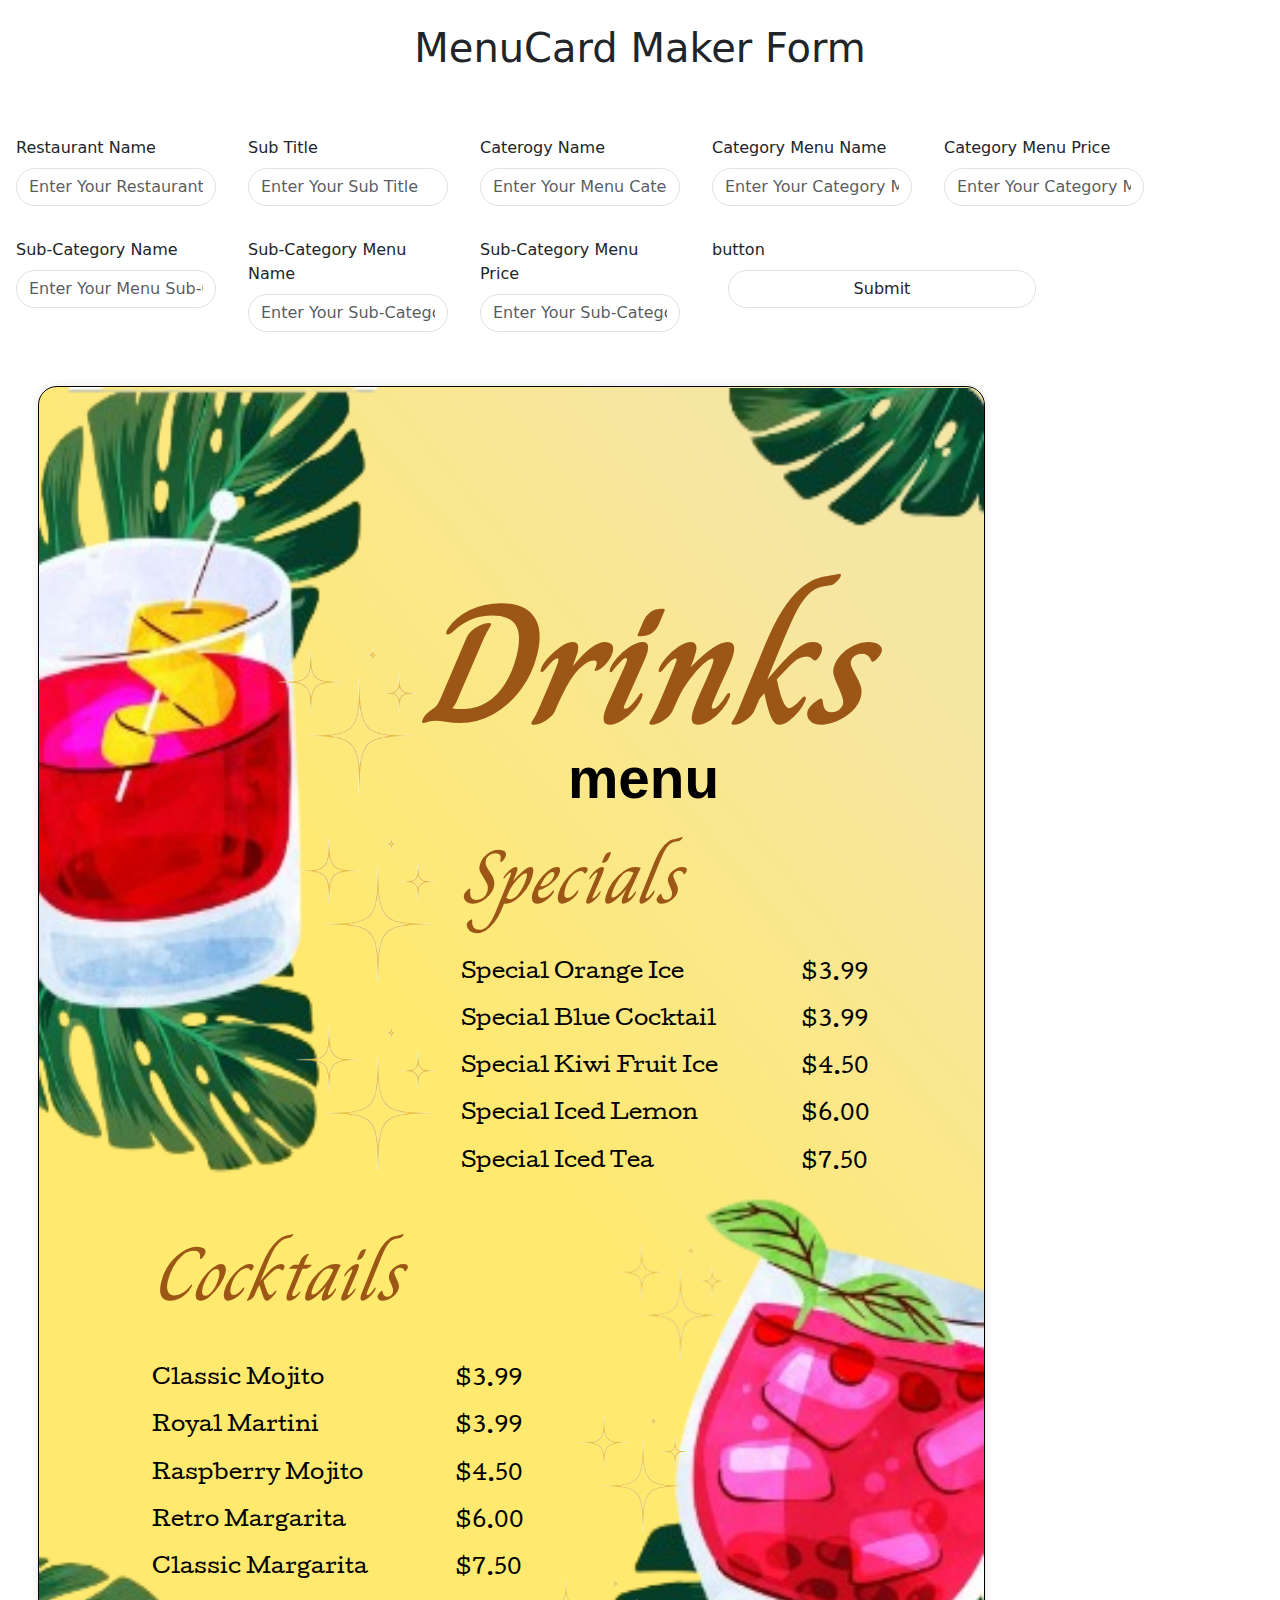
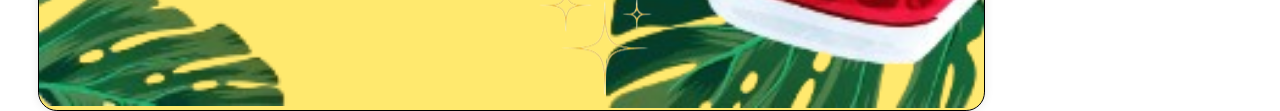
<file: SubmittedAssignments/snehal_more_form_view/index.html>
<!DOCTYPE html>
<html lang="en">
<head>
  <meta charset="UTF-8">
  <meta name="viewport" content="width=device-width, initial-scale=1.0">
  <title>Report Maker Form</title>
  <link href="https://cdn.jsdelivr.net/npm/bootstrap@5.3.0-alpha1/dist/css/bootstrap.min.css" rel="stylesheet">
  <link rel="preconnect" href="https://fonts.googleapis.com">
  <link rel="preconnect" href="https://fonts.gstatic.com" crossorigin>
  <link href="https://fonts.googleapis.com/css2?family=Charm:wght@400;700&family=Cutive&family=Estonia&family=Great+Vibes&family=Metal&display=swap" rel="stylesheet">
  <link rel="stylesheet" href="css/drink.css">
</head>
<body>
  <h1 class="text-center mt-4">MenuCard Maker Form</h1>

  <issue-component></issue-component>
  <menu-component></menu-component>

  <script src="script.js"></script>
</body>
</html>
</file>
<file: SubmittedAssignments/snehal_more_form_view/css/drink.css>
.menu-wrapper{
  border: 0.1mm solid black;
  border-radius: 5mm;
  background: linear-gradient(50deg, #ffe96e 0%, #ffe96e 45%, #f6e6a3 85%);
  background-blend-mode: multiply, multiply;
  width: 250mm;
  height: 350mm;
  left: auto;
  top: auto;
  margin-left: 10mm;
  margin-top: 10mm;
  position: absolute;
  overflow: hidden;
  font-family: 'Arial', sans-serif;
  display: flex;
  flex-direction: column;
  justify-content: space-between;
  box-shadow: 0mm 0mm 2.65mm rgba(0, 0, 0, 0.1);
}

/* Header Styles */
.menu-header {
  color: #9c5716;
  text-align: center;
  font-family: 'Charm', cursive;
  padding: 5pt;
  margin-bottom: 1mm;
}

.menu-header h1 {

  color: #9c5716;
  /* Dark red text for title */
  margin: 0;
  font-style: italic;
  font-size: 45mm;
  font-weight: bolder;
  position: absolute;
  top: 40mm;
  left: 100mm;
}

.menu-header h2 {
  font-weight: bold;
  text-align: center;
  color: black;
  font-family: 'Arial', sans-serif;
  font-size: 15mm;
  position: absolute;
  top: 80mm;
  left: 140mm;
}
.restaurant-discription:before{
  content:"";
  width: 28mm;
  height: 1.5mm;
  margin-left: -32mm;
  margin-top: 11mm;
  background-color: black;
  position: absolute;

}
.restaurant-discription:after{
  content:"";
  width: 28mm;
  height: 1.5mm;
  margin-left: 2mm;
  margin-top: 11mm;
  background-color: black;
  position: absolute;

}
.cataName {
  padding: 10mm;
  font-size: 10mm;
}

.category-name {

  text-align: center;
  color: #9c5716;
  font-size: 20mm;
  position: absolute;
  right: 80mm;
  top: 115mm;
  font-style: italic;
}

.special-item {
  font-size: 5.5mm;
  font-family: 'Cutive', sans-serif;
  color: black;
  text-align: justify;
  padding-bottom: 2mm;
  position: absolute;
  right: 30mm;
  top: 150mm;
}
.special-item-price{
  font-size:5.5mm;
  display: flex;
  margin-bottom: 4mm;
  margin-left: 90mm;
  margin-top: -8mm;
}

.subcategory-name {
  text-align: center;
  font-size: 20mm;
  color: #9c5716;
  position: absolute;
  left: 30mm;
  bottom: 100mm;
  font-style: italic;
}


.cocktail-item {
  font-size: 5.5mm;
  font-family: 'Cutive', sans-serif;
  color: black;
  position: absolute;
  left: 30mm;
  bottom :30mm;
  text-align: justify;

}

.cocktail-item-price{
  font-size:5.5mm;
  display: flex;
  margin-bottom: 4mm;
  margin-left: 80mm;
  margin-top: -8mm;
}

.img1 {
  height: 220mm;
  width: 90mm;
  position: absolute;
  left: 0.1mm;
  top: 0.1mm;
}

.img2 {
  height: 150mm;
  width: 100mm;
  position: absolute;
  left: 150mm;
  bottom: 0.5mm;
}

.img3 {
  height: 40mm;
  width: 70mm;
  position: absolute;
  top: 0.2mm;
  left: 180mm;
}

.img4 {
  height: 40mm;
  width: 70mm;
  position: absolute;
  bottom: 1mm;
  left: 0.1mm;
}

.img5 {
  position: absolute;
  left: 60mm;
  top: 60mm;
  height: 50mm;
}

.img6 {
  position: absolute;
  left: 65mm;
  top: 110mm;
  height: 50mm;
}

.img7 {
  position: absolute;
  left: 65mm;
  top: 160mm;
  height: 50mm;
}

.img8 {
  position: absolute;
  left: 150mm;
  bottom: 90mm;
  height: 40mm;
}

.img9 {
  position: absolute;
  left: 140mm;
  bottom: 45mm;
  height: 40mm;
}

.img10 {
  position: absolute;
  left: 130mm;
  bottom: 2mm;
  height: 40mm;
}
</file>
